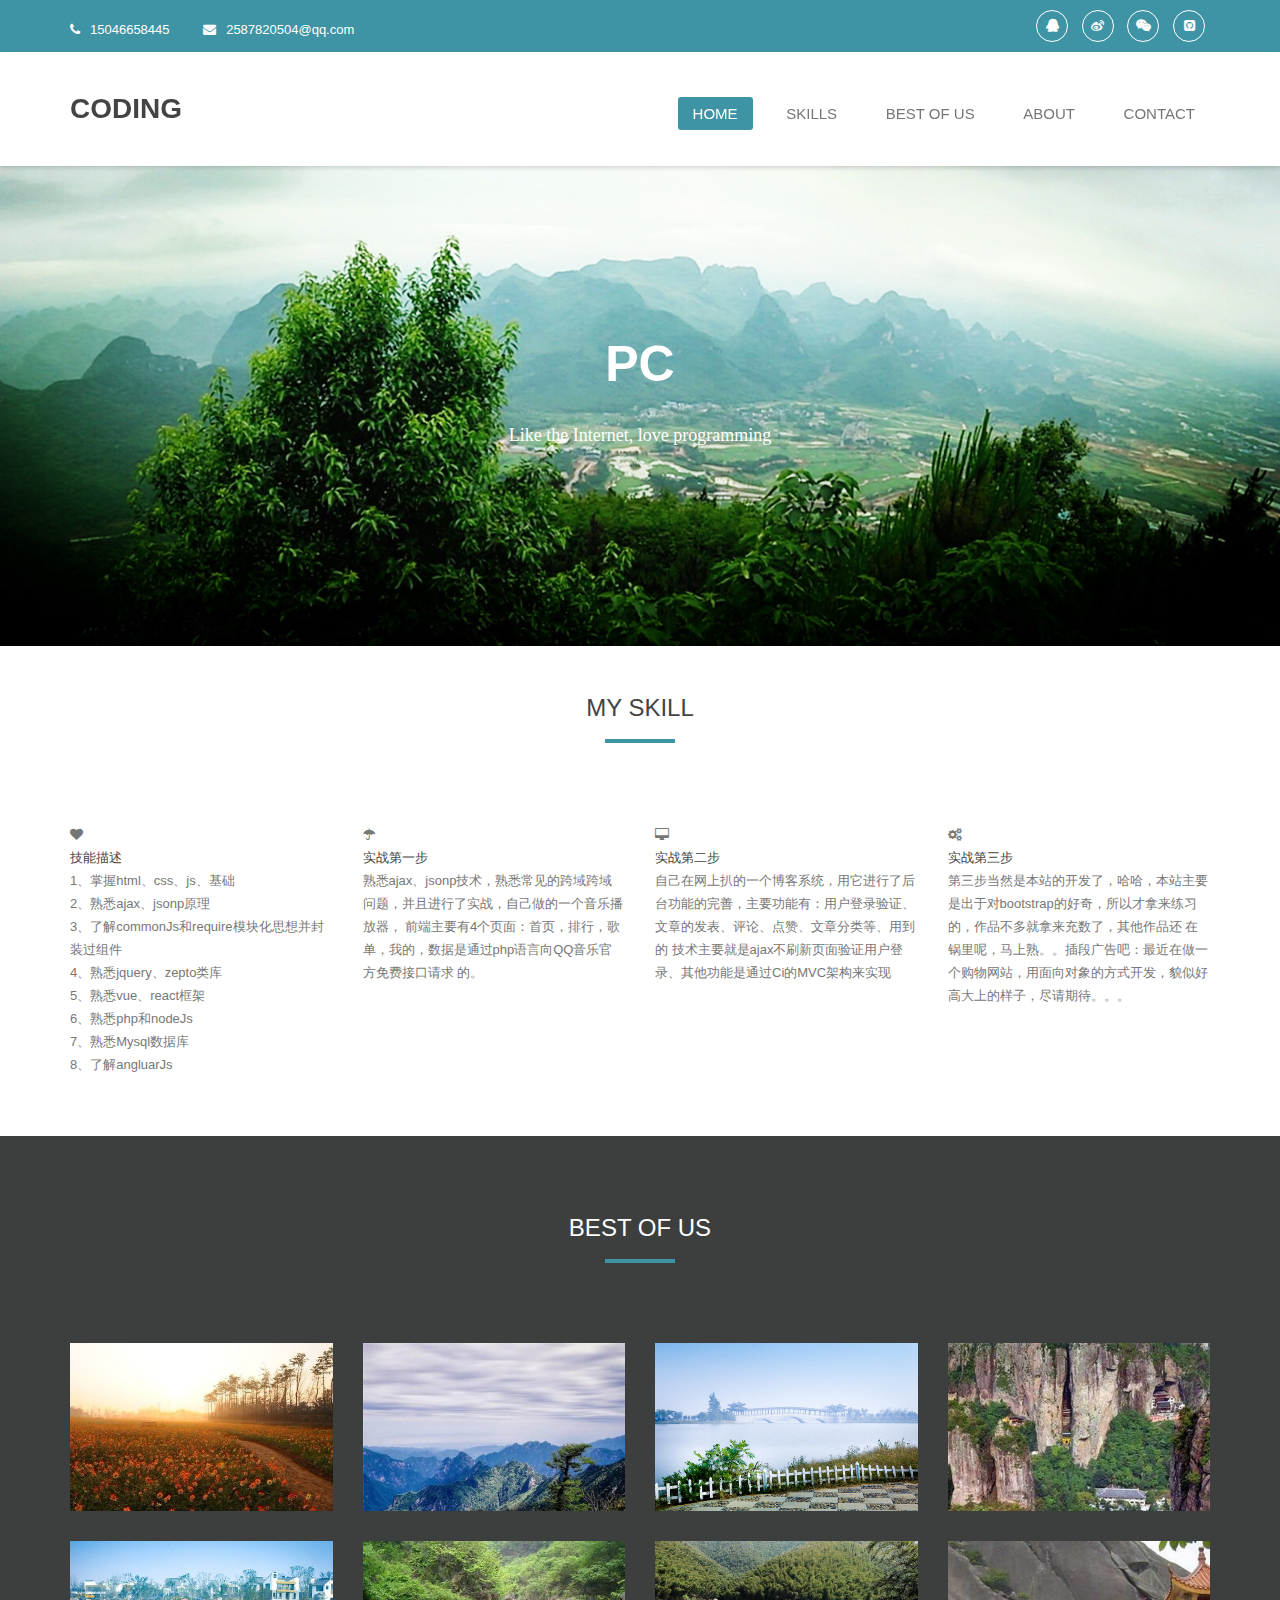
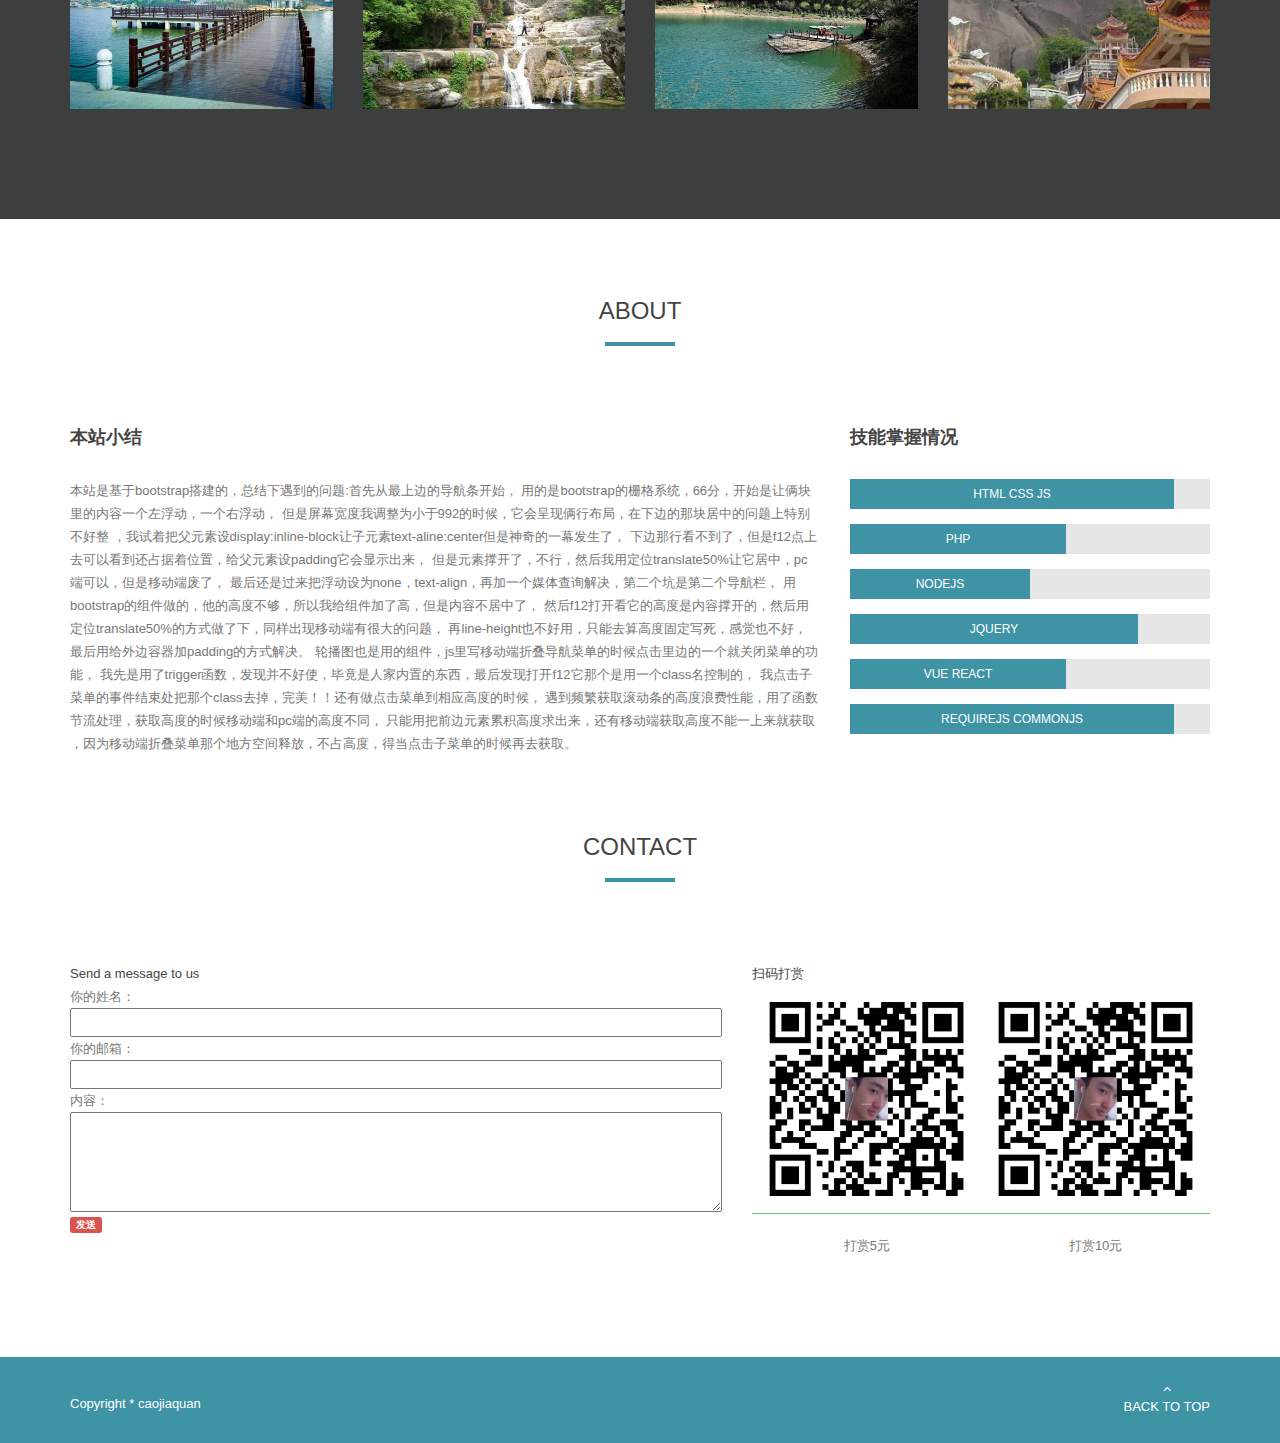
<file: index.html>
<!DOCTYPE html>
<head>
    <title>myWebsite</title>
    <meta name="viewport" content="width=device-width, initial-scale=1.0">
    <meta name="description" content="">
    <meta name="author" content="gogogo">
    <meta charset="UTF-8">
    <link href="bootstrap/css/bootstrap.css" rel="stylesheet" media="screen">
    <link rel="stylesheet" href="css/font-awesome.min.css">
    <link rel="stylesheet" href="css/index2.css">
    <link rel="stylesheet" href="css/animate.css">
    <link rel="stylesheet" href="css/index.css">
    <link href="https://maxcdn.bootstrapcdn.com/font-awesome/4.7.0/css/font-awesome.min.css" rel="stylesheet">
    <script src="js/jquery-1.10.2.min.js"></script>
    <script src="js/modernizr.js"></script>
</head>
<body>
    <!-- 头部开始-->
    <div id="home">
        <div class="site-header">
            <div class="top-header">
                <div class="container">
                    <div class="row">
                        <div class="col-md-6 col-sm-6">
                            <div class="left-header">
                                <span><i class="fa fa-phone"></i>15046658445</span>
                                <span><i class="fa fa-envelope"></i>2587820504@qq.com</span>
                            </div> <!-- /.left-header -->
                        </div> <!-- /.col-md-6 -->
                        <div class="col-md-6 col-sm-6">
                            <div class="right-header text-right">
                                <ul class="social-icons">
                                    <li><a href="#" class="fa fa-qq" ></a></li>
                                    <li><a href="#" class="fa fa-weibo"></a></li>
                                    <li><a href="#" class="fa fa-weixin"></a></li>
                                    <li><a href="#" class="fa fa-github-square"></a></li>
                                </ul>
                            </div> <!-- /.left-header -->
                        </div> <!-- /.col-md-6 -->
                    </div> <!-- /.row -->
                </div> <!-- /.container -->
            </div> <!-- /.top-header -->
            <div class="main-header">
                <div class="container">
                    <div class="row">
                        <div class="col-md-4 col-sm-4 col-xs-6">
                            <div class="logo">
                                <h1><a href="#" title="Dreri">coding</a></h1>
                            </div> <!-- /.logo -->
                        </div> <!-- /.col-md-4 -->
                        <div class="col-md-8 col-sm-8 col-xs-6">
                            <div class="menu text-right hidden-sm hidden-xs">
                                <ul>
                                    <li><a href="#home">Home</a></li>
                                    <li><a href="#skill">Skills</a></li>
                                    <li><a href="#portfolio">Best of us</a></li>
                                    <li><a href="#about">About</a></li>
                                    <li><a href="#contact">Contact</a></li>
                                </ul>
                            </div> <!-- /.menu -->
                        </div> <!-- /.col-md-8 -->
                    </div> <!-- /.row -->
                    <div class="responsive-menu text-right visible-xs visible-sm">
                        <a href="#" class="toggle-menu fa fa-bars"></a>
                        <div class="menu">
                            <ul>
                                <li><a href="#home">Home</a></li>
                                <li><a href="#skill">Skills</a></li>
                                <li><a href="#portfolio">photo</a></li>
                                <li><a href="#about">About</a></li>
                                <li><a href="#contact">Contact</a></li>
                            </ul>
                        </div>
                    </div>
                </div>
            </div>
        </div>
    </div>
    <!-- 轮播图-->
    <div class="flexslider">
        <ul class="slides">
            <li>
                <img src="images/banner01.jpeg" alt="">
                <div class="flex-caption">
                    <h2>pc</h2>
                    <p> Like the Internet, love programming<br></p>
                </div>
            </li>
            <li>
                <img src="images/banner02.jpg" alt="">
                <div class="flex-caption">
                    <h2>Responsive Mobile</h2>
                    <p>Love the sun , love life</p>
                </div>
            </li>
        </ul>
    </div>
    <!--技能板块-->
    <div id="skill" class="section-cotent">
        <div class="container">
            <div class="title-section text-center">
                <h2>My Skill</h2>
                <span></span>
            </div>
            <div class="row">
                <div class="col-md-3 col-sm-6">
                    <div class="service-item">
                        <div class="service-header">
                            <i class="fa fa-heart"></i>
                            <h3>技能描述</h3>
                        </div>
                        <div class="service-description">
                            1、掌握html、css、js、基础<br />
                            2、熟悉ajax、jsonp原理<br />
                            3、了解commonJs和require模块化思想并封装过组件<br />
                            4、熟悉jquery、zepto类库<br />
                            5、熟悉vue、react框架<br />
                            6、熟悉php和nodeJs<br />
                            7、熟悉Mysql数据库<br />
                            8、了解angluarJs<br />
                        </div>
                    </div> <!-- /.service-item -->
                </div> <!-- /.col-md-3 -->

                <div class="col-md-3 col-sm-6">
                    <div class="service-item">
                        <div class="service-header">
                            <i class="fa fa-umbrella"></i>
                            <h1>实战第一步</h1>
                        </div>
                        <div class="service-description">
                            熟悉ajax、jsonp技术，熟悉常见的跨域跨域问题，并且进行了实战，自己做的一个音乐播放器，
                            前端主要有4个页面：首页，排行，歌单，我的，数据是通过php语言向QQ音乐官方免费接口请求
                            的。
                        </div>
                    </div> <!-- /.service-item -->
                </div> <!-- /.col-md-3 -->
                <div class="col-md-3 col-sm-6">
                    <div class="service-item">
                        <div class="service-header">
                            <i class="fa fa-desktop"></i>
                            <h3>实战第二步</h3>
                        </div>
                        <div class="service-description">

                            自己在网上扒的一个博客系统，用它进行了后台功能的完善，主要功能有：用户登录验证、文章的发表、评论、点赞、文章分类等、用到的
                            技术主要就是ajax不刷新页面验证用户登录、其他功能是通过Ci的MVC架构来实现

                        </div>
                    </div>

            </div>
                <div class="col-md-3 col-sm-6">
                    <div class="service-item">
                        <div class="service-header">
                            <i class="fa fa-cogs"></i>
                            <h3>实战第三步</h3>
                        </div>
                        <div class="service-description">
                            第三步当然是本站的开发了，哈哈，本站主要是出于对bootstrap的好奇，所以才拿来练习的，作品不多就拿来充数了，其他作品还
                            在锅里呢，马上熟。。插段广告吧：最近在做一个购物网站，用面向对象的方式开发，貌似好高大上的样子，尽请期待。。。
                        </div>
                    </div> <!-- /.service-item -->
                </div> <!-- /.col-md-3 --><!-- /.row -->
        </div> <!-- /.container -->
    </div>
</div>
    <div id="portfolio" class="section-content">
        <div class="container">
            <div class="title-section text-center">
                <h2>BEST OF US</h2>
                <span></span>
            </div>
            <div class="row">
                <div class="col-md-3 col-sm-6">
                    <div class="portfolio-thumb">
                        <img src="images/portfolio/1.jpg" alt="">
                        <div class="overlay">
                            <div class="inner">
                                <h4><a data-rel="lightbox" href="images/portfolio/1.jpg">花海</a></h4>
                                <span>2015</span>
                            </div>
                        </div>
                    </div>
                </div> <!-- /.col-md-3 -->
                <div class="col-md-3 col-sm-6">
                    <div class="portfolio-thumb">
                        <img src="images/portfolio/2.jpg" alt="">
                        <div class="overlay">
                            <div class="inner">
                                <h4><a data-rel="lightbox" href="images/portfolio/2.jpg">太白山</a></h4>
                                <span>2015</span>
                            </div>
                        </div> <!-- /.overlay -->
                    </div> <!-- /.portfolio-thumb -->
                </div> <!-- /.col-md-3 -->
                <div class="col-md-3 col-sm-6">
                    <div class="portfolio-thumb">
                        <img src="images/portfolio/3.jpg" alt="Portfolio Item 3">
                        <div class="overlay">
                            <div class="inner">
                                <h4><a data-rel="lightbox" href="images/portfolio/3.jpg">云龙湖</a></h4>
                                <span>2015</span>
                            </div>
                        </div> <!-- /.overlay -->
                    </div> <!-- /.portfolio-thumb -->
                </div> <!-- /.col-md-3 -->
                <div class="col-md-3 col-sm-6">
                    <div class="portfolio-thumb">
                        <img src="images/portfolio/4.jpg" alt="">
                        <div class="overlay">
                            <div class="inner">
                                <h4><a data-rel="lightbox" href="images/portfolio/4.jpg">雁荡山</a></h4>
                                <span>2016</span>
                            </div>
                        </div> <!-- /.overlay -->
                    </div> <!-- /.portfolio-thumb -->
                </div> <!-- /.col-md-3 -->
            </div> <!-- /.row -->
            <div class="row">
                <div class="col-md-3 col-sm-6">
                    <div class="portfolio-thumb">
                        <img src="images/portfolio/5.jpg" alt="">
                        <div class="overlay">
                            <div class="inner">
                                <h4><a data-rel="lightbox" href="images/portfolio/5.jpg">云龙湖</a></h4>
                                <span>2014</span>
                            </div>
                        </div> <!-- /.overlay -->
                    </div> <!-- /.portfolio-thumb -->
                </div> <!-- /.col-md-3 -->
                <div class="col-md-3 col-sm-6">
                    <div class="portfolio-thumb">
                        <img src="images/portfolio/6.jpg" alt="">
                        <div class="overlay">
                            <div class="inner">
                                <h4><a data-rel="lightbox" href="images/portfolio/6.jpg">连云港</a></h4>
                                <span>2015</span>
                            </div>
                        </div> <!-- /.overlay -->
                    </div> <!-- /.portfolio-thumb -->
                </div> <!-- /.col-md-3 -->
                <div class="col-md-3 col-sm-6">
                    <div class="portfolio-thumb">
                        <img src="images/portfolio/7.jpg" alt="">
                        <div class="overlay">
                            <div class="inner">
                                <h4><a data-rel="lightbox" href="images/portfolio/7.jpg">宜兴</a></h4>
                                <span>2016</span>
                            </div>
                        </div> <!-- /.overlay -->
                    </div> <!-- /.portfolio-thumb -->
                </div> <!-- /.col-md-3 -->
                <div class="col-md-3 col-sm-6">
                    <div class="portfolio-thumb">
                        <img src="images/portfolio/8.jpg" alt="">
                        <div class="overlay">
                            <div class="inner">
                                <h4><a data-rel="lightbox" href="images/portfolio/8.jpg">汕头</a></h4>
                                <span>2016</span>
                            </div>
                        </div>
                    </div>
                </div>
            </div>
        </div>
    </div>
    <div id="about" class="section-cotent">
        <div class="container">
            <div class="title-section text-center">
                <h2>about</h2>
                <span></span>
            </div> <!-- /.title-section -->
            <div class="row">
                <div class="col-md-8">
                    <h4 class="widget-title">本站小结</h4>
                    <p>本站是基于bootstrap搭建的，总结下遇到的问题:首先从最上边的导航条开始， 用的是bootstrap的栅格系统，66分，开始是让俩块里的内容一个左浮动，一个右浮动， 但是屏幕宽度我调整为小于992的时候，它会呈现俩行布局，在下边的那块居中的问题上特别不好整 ，我试着把父元素设display:inline-block让子元素text-aline:center但是神奇的一幕发生了， 下边那行看不到了，但是f12点上去可以看到还占据着位置，给父元素设padding它会显示出来， 但是元素撑开了，不行，然后我用定位translate50%让它居中，pc端可以，但是移动端废了， 最后还是过来把浮动设为none，text-align，再加一个媒体查询解决，第二个坑是第二个导航栏， 用bootstrap的组件做的，他的高度不够，所以我给组件加了高，但是内容不居中了， 然后f12打开看它的高度是内容撑开的，然后用定位translate50%的方式做了下，同样出现移动端有很大的问题， 再line-height也不好用，只能去算高度固定写死，感觉也不好，最后用给外边容器加padding的方式解决。 轮播图也是用的组件，js里写移动端折叠导航菜单的时候点击里边的一个就关闭菜单的功能， 我先是用了trigger函数，发现并不好使，毕竟是人家内置的东西，最后发现打开f12它那个是用一个class名控制的， 我点击子菜单的事件结束处把那个class去掉，完美！！还有做点击菜单到相应高度的时候， 遇到频繁获取滚动条的高度浪费性能，用了函数节流处理，获取高度的时候移动端和pc端的高度不同， 只能用把前边元素累积高度求出来，还有移动端获取高度不能一上来就获取 ，因为移动端折叠菜单那个地方空间释放，不占高度，得当点击子菜单的时候再去获取。</p>
                </div> <!-- /.col-md-3 -->
                <div class="col-md-4 our-skills">
                    <h4 class="widget-title">技能掌握情况</h4>
                    <ul class="progess-bars">
                        <li>
                            <div class="progress">
                                <div class="progress-bar" role="progressbar" aria-valuenow="80" aria-valuemin="0" aria-valuemax="100" style="width: 90%;">HTML CSS JS </div>
                            </div>
                        </li>
                        <li>
                            <div class="progress">
                                <div class="progress-bar" role="progressbar" aria-valuenow="60" aria-valuemin="0" aria-valuemax="100" style="width: 60%;">php </div>
                            </div>
                        </li>
                        <li>
                            <div class="progress">
                                <div class="progress-bar" role="progressbar" aria-valuenow="50" aria-valuemin="0" aria-valuemax="100" style="width: 50%;">nodeJs </div>
                            </div>
                        </li>
                        <li>
                        <div class="progress">
                            <div class="progress-bar" role="progressbar" aria-valuenow="80" aria-valuemin="0" aria-valuemax="100" style="width: 80%;">jquery </div>
                        </div>
                    </li>
                        <li>
                            <div class="progress">
                                <div class="progress-bar" role="progressbar" aria-valuenow="60" aria-valuemin="0" aria-valuemax="100" style="width: 60%;">vue react</div>
                            </div>
                        </li>
                        <li>
                            <div class="progress">
                                <div class="progress-bar" role="progressbar" aria-valuenow="90" aria-valuemin="0" aria-valuemax="100" style="width: 90%;">requireJs commonJs</div>
                            </div>
                        </li>
                    </ul>
                </div> <!-- /.col-md-3 -->
            </div> <!-- /.row -->
        </div> <!-- /.container -->
    </div>
    <div id="contact">

            <div class="container">
                <div class="title-section text-center">
                    <h2>CONTACT</h2>
                    <span></span>
                </div>
                <div class="row">
                    <div class="col-md-7">
                        <h4>Send a message to us</h4>
                        <p>
                            <label for="name">你的姓名：</label><br/>
                            <input type="text" id="name"/>
                        </p>
                        <p>
                            <label for="email">你的邮箱：</label><br/>
                            <input type="text" id="email"/>
                        </p>
                        <p>
                            <label for="message">内容：</label><br/>
                            <textarea name="" id="message" cols="20" rows="10" style="height: 100px;"></textarea><br/>
                            <span class="label label-danger">发送</span>
                        </p>
                    </div>
                    <div class="col-md-5 pay-box">
                        <h4>扫码打赏</h4>
                        <div class="pay-money">
                            <img src="images/weixin2.jpg" alt=""/>
                            <span>打赏5元</span>
                        </div>
                        <div class="pay-money">
                            <img src="images/weixin2.jpg" alt=""/>
                            <span>打赏10元</span>
                        </div>
                    </div>
                </div>
            </div>
        </div>
    <div class="site-footer">
        <div class="container">
            <div class="row">
                <div class="col-md-8 col-sm-8 col-xs-12">
                    <p>Copyright *  caojiaquan</p>
                </div> <!-- /.col-md-6 -->
                <div class="col-md-4 col-sm-4 col-xs-12">
                    <div class="go-top">
                        <a href="#" id="go-top">
                            <i class="fa fa-angle-up"></i>
                            Back to Top
                        </a>
                    </div>
                </div> <!-- /.col-md-6 -->
            </div> <!-- /.row -->
        </div> <!-- /.container -->
    </div>
    <script src="bootstrap/js/bootstrap.min.js"></script>
    <script src="js/plugins.js"></script>
    <script src="js/jquery.lightbox.js"></script>
    <script src="js/custom.js"></script>


</body>
</html>
</file>
<file: css/index2.css>
/*
 * jQuery FlexSlider v2.2.0
 * http://www.woothemes.com/flexslider/
 *
 * Copyright 2012 WooThemes
 * Free to use under the GPLv2 license.
 * http://www.gnu.org/licenses/gpl-2.0.html
 *
 * Contributing author: Tyler Smith (@mbmufffin)
 */
/* Browser Resets
*********************************/
.flex-container a:active,
.flexslider a:active,
.flex-container a:focus,
.flexslider a:focus {
  outline: none;
}

.slides,
.flex-control-nav,
.flex-direction-nav {
  margin: 0;
  padding: 0;
  list-style: none;
}

/* Icon Fonts
*********************************/
/* Font-face Icons */
@font-face {
  font-family: 'FontAwesome';
  src: url("../fonts/fontawesome-webfont.eot?v=4.0.3");
  src: url("../fonts/fontawesome-webfont.eot?#iefix&v=4.0.3") format("embedded-opentype"), url("../fonts/fontawesome-webfont.woff?v=4.0.3") format("woff"), url("../fonts/fontawesome-webfont.ttf?v=4.0.3") format("truetype"), url("../fonts/fontawesome-webfont.svg?v=4.0.3#fontawesomeregular") format("svg");
  font-weight: normal;
  font-style: normal;
}
/* FlexSlider Necessary Styles
*********************************/
.flexslider {
  margin: 0;
  padding: 0;
}

.flexslider .slides > li {
  display: none;
  -webkit-backface-visibility: hidden;
}

/* Hide the slides before the JS is loaded. Avoids image jumping */
.flexslider .slides img {
  width: 100%;
  display: block;
}

.flex-pauseplay span {
  text-transform: capitalize;
}

/* Clearfix for the .slides element */
.slides:after {
  content: "\0020";
  display: block;
  clear: both;
  visibility: hidden;
  line-height: 0;
  height: 0;
}

html[xmlns] .slides {
  display: block;
}

* html .slides {
  height: 1%;
}

/* No JavaScript Fallback */
/* If you are not using another script, such as Modernizr, make sure you
 * include js that eliminates this class on page load */
.no-js .slides > li:first-child {
  display: block;
}

/* FlexSlider Default Theme
*********************************/
.flexslider {
  margin: 0;
  position: relative;
  zoom: 1;
}

.flex-viewport {
  max-height: 2000px;
  -webkit-transition: all 1s ease;
  -moz-transition: all 1s ease;
  -o-transition: all 1s ease;
  transition: all 1s ease;
}

.loading .flex-viewport {
  max-height: 300px;
}

.flexslider .slides {
  zoom: 1;
}

.carousel li {
  margin-right: 5px;
}

/* Direction Nav */
.flex-direction-nav {
  *height: 0;
}

.flex-direction-nav a {
  text-decoration: none;
  display: block;
  position: absolute;
  top: 50%;
  z-index: 10;
  overflow: hidden;
  opacity: 0;
  cursor: pointer;
  -webkit-transition: all .3s ease;
  -moz-transition: all .3s ease;
  transition: all .3s ease;
}

.flex-direction-nav .flex-prev {
  left: -50px;
}

.flex-direction-nav .flex-next {
  right: -50px;
}

.flexslider:hover .flex-prev {
  opacity: 1;
  left: 30px;
}

.flexslider:hover .flex-next {
  opacity: 1;
  right: 30px;
}

.flexslider:hover .flex-next:hover, .flexslider:hover .flex-prev:hover {
  opacity: 1;
}

.flex-direction-nav .flex-disabled {
  opacity: 0 !important;
  filter: alpha(opacity=0);
  cursor: default;
}

.flex-direction-nav a:before {
  font-family: "FontAwesome";
  font-size: 24px;
  display: inline-block;
  content: '\f104';
}

.flex-direction-nav a.flex-next:before {
  content: '\f105';
}

/* Pause/Play */
.flex-pauseplay a {
  display: block;
  width: 20px;
  height: 20px;
  position: absolute;
  bottom: 5px;
  left: 10px;
  opacity: 0.8;
  z-index: 10;
  overflow: hidden;
  cursor: pointer;
  color: #000;
}

.flex-pauseplay a:before {
  font-family: "flexslider-icon";
  font-size: 20px;
  display: inline-block;
  content: '\f004';
}

.flex-pauseplay a:hover {
  opacity: 1;
}

.flex-pauseplay a.flex-play:before {
  content: '\f003';
}

/* Control Nav */
.flex-control-nav {
  width: 100%;
  position: absolute;
  bottom: -40px;
  text-align: center;
}

.flex-control-nav li {
  margin: 0 6px;
  display: inline-block;
  zoom: 1;
  *display: inline;
}

.flex-control-paging li a {
  width: 11px;
  height: 11px;
  display: block;
  background: #666;
  background: rgba(0, 0, 0, 0.5);
  cursor: pointer;
  text-indent: -9999px;
  -webkit-border-radius: 20px;
  -moz-border-radius: 20px;
  -o-border-radius: 20px;
  border-radius: 20px;
  -webkit-box-shadow: inset 0 0 3px rgba(0, 0, 0, 0.3);
  -moz-box-shadow: inset 0 0 3px rgba(0, 0, 0, 0.3);
  -o-box-shadow: inset 0 0 3px rgba(0, 0, 0, 0.3);
  box-shadow: inset 0 0 3px rgba(0, 0, 0, 0.3);
}

.flex-control-paging li a:hover {
  background: #333;
  background: rgba(0, 0, 0, 0.7);
}

.flex-control-paging li a.flex-active {
  background: #000;
  background: rgba(0, 0, 0, 0.9);
  cursor: default;
}

.flex-control-thumbs {
  margin: 5px 0 0;
  position: static;
  overflow: hidden;
}

.flex-control-thumbs li {
  width: 25%;
  float: left;
  margin: 0;
}

.flex-control-thumbs img {
  width: 100%;
  display: block;
  opacity: .7;
  cursor: pointer;
}

.flex-control-thumbs img:hover {
  opacity: 1;
}

.flex-control-thumbs .flex-active {
  opacity: 1;
  cursor: default;
}

@media screen and (max-width: 860px) {
  .flex-direction-nav .flex-prev {
    opacity: 1;
    left: 10px;
  }

  .flex-direction-nav .flex-next {
    opacity: 1;
    right: 10px;
  }
}
/*! fancyBox v2.1.5 fancyapps.com | fancyapps.com/fancybox/#license */
.fancybox-wrap,
.fancybox-skin,
.fancybox-outer,
.fancybox-inner,
.fancybox-image,
.fancybox-wrap iframe,
.fancybox-wrap object,
.fancybox-nav,
.fancybox-nav span,
.fancybox-tmp {
  padding: 0;
  margin: 0;
  border: 0;
  outline: none;
  vertical-align: top;
}

.fancybox-wrap {
  position: absolute;
  top: 0;
  left: 0;
  z-index: 228020;
}

.fancybox-skin {
  position: relative;
  background: #f9f9f9;
  color: #444;
  text-shadow: none;
  -webkit-border-radius: 4px;
  -moz-border-radius: 4px;
  border-radius: 4px;
}

.fancybox-opened {
  z-index: 23030;
}

.fancybox-opened .fancybox-skin {
  -webkit-box-shadow: 0 10px 25px rgba(0, 0, 0, 0.5);
  -moz-box-shadow: 0 10px 25px rgba(0, 0, 0, 0.5);
  box-shadow: 0 10px 25px rgba(0, 0, 0, 0.5);
}

.fancybox-outer, .fancybox-inner {
  position: relative;
}

.fancybox-inner {
  overflow: hidden;
}

.fancybox-type-iframe .fancybox-inner {
  -webkit-overflow-scrolling: touch;
}

.fancybox-error {
  color: #444;
  font: 14px/20px "Helvetica Neue",Helvetica,Arial,sans-serif;
  margin: 0;
  padding: 15px;
  white-space: nowrap;
}

.fancybox-image, .fancybox-iframe {
  display: block;
  width: 100%;
  height: 100%;
}

.fancybox-image {
  max-width: 100%;
  max-height: 100%;
}

#fancybox-loading, .fancybox-close, .fancybox-prev span, .fancybox-next span {
  background-image: url("../images/fancybox_sprite.png");
}

#fancybox-loading {
  position: fixed;
  top: 50%;
  left: 50%;
  margin-top: -22px;
  margin-left: -22px;
  background-position: 0 -108px;
  opacity: 0.8;
  cursor: pointer;
  z-index: 8060;
}

#fancybox-loading div {
  width: 44px;
  height: 44px;
  background: url("../images/fancybox_loading.gif") center center no-repeat;
}

.fancybox-close {
  position: absolute;
  top: -18px;
  right: -18px;
  width: 36px;
  height: 36px;
  cursor: pointer;
  z-index: 8040;
}

.fancybox-nav {
  position: absolute;
  top: 0;
  width: 40%;
  height: 100%;
  cursor: pointer;
  text-decoration: none;
  background: transparent url("../images/blank.gif");
  /* helps IE */
  -webkit-tap-highlight-color: transparent;
  z-index: 8040;
}

.fancybox-prev {
  left: 0;
}

.fancybox-next {
  right: 0;
}

.fancybox-nav span {
  position: absolute;
  top: 50%;
  width: 36px;
  height: 34px;
  margin-top: -18px;
  cursor: pointer;
  z-index: 8040;
  visibility: hidden;
}

.fancybox-prev span {
  left: 10px;
  background-position: 0 -36px;
}

.fancybox-next span {
  right: 10px;
  background-position: 0 -72px;
}

.fancybox-nav:hover span {
  visibility: visible;
}

.fancybox-tmp {
  position: absolute;
  top: -99999px;
  left: -99999px;
  visibility: hidden;
  max-width: 99999px;
  max-height: 99999px;
  overflow: visible !important;
}

/* Overlay helper */
.fancybox-lock {
  overflow: hidden !important;
  width: auto;
}

.fancybox-lock body {
  overflow: hidden !important;
}

.fancybox-lock-test {
  overflow-y: hidden !important;
}

.fancybox-overlay {
  position: absolute;
  top: 0;
  left: 0;
  overflow: hidden;
  display: none;
  z-index: 998010;
  background: url("../images/fancybox_overlay.png");
}

.fancybox-overlay-fixed {
  position: fixed;
  bottom: 0;
  right: 0;
}

.fancybox-lock .fancybox-overlay {
  overflow: auto;
  overflow-y: scroll;
}

/* Title helper */
.fancybox-title {
  visibility: hidden;
  font: normal 13px/20px "Helvetica Neue",Helvetica,Arial,sans-serif;
  position: relative;
  text-shadow: none;
  z-index: 8050;
}

.fancybox-opened .fancybox-title {
  visibility: visible;
}

.fancybox-title-float-wrap {
  position: absolute;
  bottom: 0;
  right: 50%;
  margin-bottom: -35px;
  z-index: 8050;
  text-align: center;
}

.fancybox-title-float-wrap .child {
  display: inline-block;
  margin-right: -100%;
  padding: 2px 20px;
  background: transparent;
  /* Fallback for web browsers that doesn't support RGBa */
  background: rgba(0, 0, 0, 0.8);
  -webkit-border-radius: 15px;
  -moz-border-radius: 15px;
  border-radius: 15px;
  text-shadow: 0 1px 2px #222;
  color: #FFF;
  font-weight: bold;
  line-height: 24px;
  white-space: nowrap;
}

.fancybox-title-outside-wrap {
  position: relative;
  margin-top: 10px;
  color: #fff;
}

.fancybox-title-inside-wrap {
  padding-top: 10px;
}

.fancybox-title-over-wrap {
  position: absolute;
  bottom: 0;
  left: 0;
  color: #fff;
  padding: 10px;
  background: #000;
  background: rgba(0, 0, 0, 0.8);
}

/*Retina graphics!*/
@media only screen and (-webkit-min-device-pixel-ratio: 1.5), only screen and (min--moz-device-pixel-ratio: 1.5), only screen and (min-device-pixel-ratio: 1.5) {
  #fancybox-loading, .fancybox-close, .fancybox-prev span, .fancybox-next span {
    background-image: url("../images/fancybox_sprite@2x.png");
    background-size: 44px 152px;
    /*The size of the normal image, half the size of the hi-res image*/
  }

  #fancybox-loading div {
    background-image: url("../images/fancybox_loading@2x.gif");
    background-size: 24px 24px;
    /*The size of the normal image, half the size of the hi-res image*/
  }
}




#lightbox {
  cursor: pointer;
  position: fixed;
  width: 100%;
  height: 100%;
  top: 0;
  left: 0;
  background: rgb(0, 0, 0); /* IE Fallback (Solid Colour) */
  background: url([data-uri]);
  background: rgba(0, 0, 0, 0.7);
  -webkit-filter: none !important;
}
#lightbox img {
  display: block;
  position: absolute;
  border: 5px solid #fff;
  box-shadow: 0 0 20px #000;
  border-radius: 1px;
}
body.blurred > * {
  -webkit-filter: blur(2px);
  -webkit-transform: translate3d(0, 0, 0);
}
.lightbox-loading {
  background: url(../images/loading.gif) center center no-repeat;
  width: 31px;
  height: 31px;
  margin: -16px 0 0 -16px;
  position: absolute;
  top: 48%;
  left: 50%;
}
.lightbox-caption {
  display: none;
  position: absolute;
  left: 0;
  bottom: 0;
  width: 100%;
  text-align: center;
  z-index: 1000;
  background: #000;
  background: rgba(0,0,0,0.7);
}

.lightbox-caption p {
  margin: 0 auto;
  max-width: 70%;
  display: inline-block;
  *display: inline;
  *zoom: 1;
  padding: 10px;
  color: #fff;
  font-size: 12px;
  line-height: 18px;
}

.lightbox-button {
  position: absolute;
  z-index: 9999;
  background: no-repeat center center;
  width: 32px;
  height: 32px;
  opacity:0.4;
  -webkit-transition: all 0.3s;
  -moz-transition:    all 0.3s;
  -ms-transition:     all 0.3s;
  transition:     all 0.3s;
}

.lightbox-button:hover,
.lightbox-button:focus {
  opacity: 1;
  -webkit-transform: scale(1.4);
  -moz-transform: scale(1.4);
  -ms-transform: scale(1.4);
  transform: scale(1.4);
}

.lightbox-close {
  right: 10px;
  top: 10px;
  background-image: url('../images/close.png');
}
.lightbox-next {
  right: 10px;
  top: 48%;
  background-image: url('../images/next.png');
}
.lightbox-previous {
  left: 10px;
  top: 48%;
  background-image: url('../images/previous.png');
}
#footer{
  padding:10px 0;
  background:#00caca;
  color:#fff;
  text-align: center;
}
#name,#email,#message{
  display:inline-block;
  width:100%;
}
.pay-money{
  width: 50%;
  float: left;
  text-align: center;

}
.pay-money img{
  width: 100%;
}
.pay-money span{
  display: inline-block;
  width: 50%;
  margin-top:20px;
}
</file>
<file: css/index.css>
/*

Compass Template
    
http://www.templatemo.com/tm-454-compass


http://meyerweb.com/eric/tools/css/reset/ 
v2.0 | 20110126
License: none (public domain)

*/

html, body, div, span, applet, object, iframe,
h1, h2, h3, h4, h5, h6, p, blockquote, pre,
a, abbr, acronym, address, big, cite, code,
del, dfn, em, ins, kbd, q, s, samp,
small, strike, strong, sub, sup, tt, var,
b, u, i, center,
dl, dt, dd, ol, ul, li,
fieldset, form, label, legend,
table, caption, tbody, tfoot, thead, tr, th, td,
article, aside, canvas, details, embed,
figure, figcaption, footer, header, hgroup,
menu, nav, output, ruby, section, summary,
time, mark, audio, video {
  margin: 0;
  padding: 0;
  border: 0;
  font-size: 100%;
  font: inherit;
  vertical-align: baseline;
}

/* HTML5 display-role reset for older browsers */
article, aside, details, figcaption, figure,
footer, header, hgroup, menu, nav, section {
  display: block;
}

body {
  line-height: 1;
}

ol, ul {
  list-style: none;
}

blockquote, q {
  quotes: none;
}

blockquote:before, blockquote:after,
q:before, q:after {
  content: '';
  content: none;
}

table {
  border-collapse: collapse;
  border-spacing: 0;
}

/*------------------------------------------------------
	Basic Styling 
--------------------------------------------------------*/
body {
  font: 13px/23px "Open Sans", sans-serif;
  -webkit-font-smoothing: antialiased;
  word-wrap: break-word;
  color: #777777;
}

a {
  -webkit-transition: all 0.2s ease-in-out;
  -moz-transition: all 0.2s ease-in-out;
  -ms-transition: all 0.2s ease-in-out;
  -o-transition: all 0.2s ease-in-out;
  transition: all 0.2s ease-in-out;
}

input::-moz-focus-inner {
  border: 0;
}

a:hover, a:active, a:focus {
  text-decoration: none;
  outline: none;
}

h1, h2, h3, h4, h5, h6 {
  font-family: "Open Sans", sans-serif;
  color: #444444;
}

.top-header .right-header ul.social-icons, .main-header .menu ul {
  padding: 0;
  margin: 0;
  list-style: none;
}

#services, #portfolio, #about, #contact {
  padding-top: 80px;
}

/*------------------------------------------------------
	Header Styles 
--------------------------------------------------------*/
.top-header {
  background: #3e94a5;
  color: white;
  padding: 10px 0;
}
.top-header .left-header span {
  display: inline-block;
  margin: 8px 30px 0 0;
}
.top-header .left-header span i {
  margin-right: 10px;
}
.top-header .right-header ul.social-icons li {
  display: inline-block;
}
.top-header .right-header ul.social-icons li a {
  color: white;
  width: 32px;
  height: 32px;
  text-align: center;
  line-height: 30px;
  border: 1px solid white;
  -webkit-border-radius: 16px;
  border-radius: 16px;
  margin: 0 5px;
}
.top-header .right-header ul.social-icons li a:hover {
  background-color: white;
  color: #3e94a5;
}

.main-header {
  position: fixed;
  width: 100%;
  z-index: 9999;
  padding: 40px 0;
  background: white;
  -webkit-box-shadow: 0 2px 4px rgba(1, 1, 1, 0.15) ;
  -moz-box-shadow: 0 2px 4px rgba(1, 1, 1, 0.15) ;
  box-shadow: 0 2px 4px rgba(1, 1, 1, 0.15) ;
  -webkit-transition: all 0.4s ease-in-out;
  -moz-transition: all 0.4s ease-in-out;
  -ms-transition: all 0.4s ease-in-out;
  -o-transition: all 0.4s ease-in-out;
  transition: all 0.4s ease-in-out;
}
.main-header .logo {
  margin-top: 5px;
}
.main-header .logo h1 {
  font-size: 28px;
  font-weight: 700;
  text-transform: uppercase;
}
.main-header .logo h1 a {
  color: #444444;
}
.main-header .menu {
  margin-top: 10px;
}
.main-header .menu ul li {
  display: inline-block;
  margin-left: 15px;
}
.main-header .menu ul li a {
  text-transform: uppercase;
  color: #777777;
  font-size: 15px;
  padding: 8px 15px;
  -webkit-border-radius: 3px;
  border-radius: 3px;
}
.main-header .menu ul li a.current {
  background: #3e94a5;
  color: white;
}

.main-header-shrink {
  padding: 25px 0;
  top: 0;
}

.responsive-menu {
  position: relative;
  top: -20px;
}
.responsive-menu .toggle-menu {
  font-size: 24px;
  color: #3e94a5;
}
.responsive-menu .menu {
  display: none;
  position: absolute;
  top: 52px;
  width: 100%;
  background-color: #3e94a5;
}
.responsive-menu .menu ul li {
  display: block;
  text-align: left;
  border-bottom: 1px solid white;
  margin: 0;
}
.responsive-menu .menu ul li:last-child {
  border-bottom: 0;
}
.responsive-menu .menu ul li a {
  color: white;
  padding: 15px 20px;
  display: block;
  -webkit-border-radius: 0;
  border-radius: 0;
}
.responsive-menu .menu ul li a.current {
  background-color: #444444;
}

/*------------------------------------------------------
	Basic Layout Styles 
--------------------------------------------------------*/
.title-section {
  margin-bottom: 80px;
}
.title-section h2 {
  font-size: 24px;
  font-weight: normal;
  text-transform: uppercase;
  display: block;
  margin-bottom: 20px;
}
.title-section span {
  display: block;
  width: 70px;
  height: 4px;
  background: #3e94a5;
  margin: 0 auto;
}

.widget-title {
  font-size: 18px;
  font-weight: 600;
  margin-bottom: 30px;
}

.mainBtn {
  background-color: #3e94a5;
  color: white;
  display: inline-block;
  text-transform: uppercase;
  padding: 10px 15px;
  font-weight: 600;
  font-size: 14px;
  -webkit-transition: all 0.2s ease-in-out;
  -moz-transition: all 0.2s ease-in-out;
  -ms-transition: all 0.2s ease-in-out;
  -o-transition: all 0.2s ease-in-out;
  transition: all 0.2s ease-in-out;
}
.mainBtn:hover {
  background-color: #444444;
}

/*------------------------------------------------------
	Services Styles 
--------------------------------------------------------*/
#services .service-item .service-header {
  padding-bottom: 20px;
  clear: both;
}
#services .service-item .service-header i {
  color: #3e94a5;
  font-size: 24px;
  float: left;
  margin-right: 25px;
}
#services .service-item .service-header h3 {
  font-size: 18px;
  text-transform: uppercase;
  font-weight: 600;
}

/*------------------------------------------------------
	Portfolio Styles 
--------------------------------------------------------*/
#portfolio {
  padding-bottom: 80px;
  margin-top: 60px;
  background: #3d3f3f;
}
#portfolio .title-section h2 {
  color: white;
}
#portfolio .portfolio-thumb {
  overflow: hidden;
  position: relative;
  margin-bottom: 30px;
}
#portfolio .portfolio-thumb img {
  width: 100%;
  height: auto;
}
#portfolio .portfolio-thumb .overlay {
  opacity: 0;
  visibility: visible;
  background: rgba(0,0,0,.5);
  position: absolute;
  top: 0;
  left: 0;
  width: 100%;
  height: 100%;
  -webkit-transition: all 0.2s ease-in-out;
  -moz-transition: all 0.2s ease-in-out;
  -ms-transition: all 0.2s ease-in-out;
  -o-transition: all 0.2s ease-in-out;
  transition: all 0.2s ease-in-out;
}
#portfolio .portfolio-thumb .overlay .inner {
  position: absolute;
  padding: 20px;
  width: 100%;
  bottom: 0;
  left: 0;
  text-align: center;
}
#portfolio .portfolio-thumb .overlay .inner h4 {
  font-size: 18px;
  margin-bottom: 10px;
}
#portfolio .portfolio-thumb .overlay .inner h4 a {
  color: white;
}
#portfolio .portfolio-thumb .overlay .inner span {
  font-weight: 300;
  color: white;
}
#portfolio .portfolio-thumb:hover .overlay {
  opacity: 1;
  visibility: visible;
}

/*------------------------------------------------------
	About Styles 
--------------------------------------------------------*/
#about .progess-bars li .progress {
  -webkit-box-shadow: none;
  -moz-box-shadow: none;
  box-shadow: none;
  -webkit-border-radius: 0;
  border-radius: 0;
  background: #e6e6e6;
  height: 30px;
  margin-bottom: 15px;
}
#about .progess-bars li .progress-bar {
  -webkit-box-shadow: none;
  -moz-box-shadow: none;
  box-shadow: none;
  line-height: 30px;
  background: #3e94a5;
  text-transform: uppercase;
}
#about .our-team {
  margin-top: 80px;
}
#about .our-team .team-member {
  overflow: hidden;
}
#about .our-team .team-member .member-img {
  width: 100%;
  position: relative;
}
#about .our-team .team-member .member-img img {
  width: 100%;
  height: auto;
}
#about .our-team .team-member .member-img .overlay {
  top: 0;
  left: 0;
  position: absolute;
  width: 100%;
  height: 100%;
  background: rgba(0, 0, 0, 0.6);
  opacity: 0;
  visibility: hidden;
  -webkit-transition: all 0.2s ease-in-out;
  -moz-transition: all 0.2s ease-in-out;
  -ms-transition: all 0.2s ease-in-out;
  -o-transition: all 0.2s ease-in-out;
  transition: all 0.2s ease-in-out;
}
#about .our-team .team-member .member-img .overlay .social {
  position: absolute;
  top: 0;
  left: 0;
}
#about .our-team .team-member .member-img .overlay .social li {
  display: inline-block;
  float: left;
  margin-right: 1px;
}
#about .our-team .team-member .member-img .overlay .social li a {
  display: block;
  color: white;
  background-color: rgba(255, 255, 255, 0.2);
  width: 40px;
  height: 40px;
  text-align: center;
  line-height: 40px;
}
#about .our-team .team-member .member-img .overlay .social li a:hover {
  background-color: rgba(255, 255, 255, 0.4);
}
#about .our-team .team-member .member-img:hover .overlay {
  opacity: 1;
  visibility: visible;
}
#about .our-team .team-member .inner-content {
  background: whitesmoke;
  border: 1px solid #d6d6d6;
  border-top: 0;
  padding: 20px;
}
#about .our-team .team-member .inner-content h5 {
  font-size: 18px;
  font-weight: 600;
  color: #3e94a5;
  margin-bottom: 10px;
}
#about .our-team .team-member .inner-content span {
  color: #9d9d9d;
  margin-bottom: 15px;
  display: block;
}

/*------------------------------------------------------
	Contact Styles 
--------------------------------------------------------*/
#contact .contact-form .full-row {
  width: 100%;
  margin-bottom: 20px;
}
#contact .contact-form input, #contact .contact-form textarea {
  outline: 0;
  display: block;
  border: 1px solid #cccccc;
  width: 100%;
  max-width: 100%;
  padding: 8px 10px;
  color: #777777;
}
#contact .contact-form label {
  display: block;
  margin-bottom: 5px;
}
#contact .contact-form input.mainBtn {
  display: inline-block;
  width: auto;
  border: 0;
  padding: 10px 15px;
  color: white;
}
#contact .map-holder {
  padding: 5px;
  background-color: white;
  border: 1px solid #d6d6d6;
}
#contact .contact-info {
  margin-top: 30px;
}
#contact .contact-info span {
  margin-top: 20px;
  display: block;
  font-size: 14px;
}
#contact .contact-info span i {
  color: #e3722e;
  font-size: 16px;
  margin-right: 12px;
}

.flexslider {
  margin-top: 114px;
  width: 100%;
  max-width: 100%;
  min-width: 100%;
  overflow: hidden;
}

.flex-direction-nav a {
  color: #444444;
  width: 40px;
  height: 40px;
  background-color: white;
  -webkit-border-radius: 3px;
  border-radius: 3px;
  margin: -20px 0 0 0;
  text-align: center;
  line-height: 40px;
}

.flex-caption {
  position: absolute;
  top: 39%;
  width: 100%;
  text-align: center;
  z-index: 999;
  color: white;
}
.flex-caption h2 {
  font-size: 50px;
  text-transform: uppercase;
  font-weight: 700;
  color: white;
  margin-bottom: 45px;
}
.flex-caption p {
  font-size: 18px;
  font-family: 'Droid Serif', serif;
  line-height: 28px;
}
.flex-caption span {
  background: url(../images/slider-dec.png) no-repeat;
  width: 60px;
  height: 9px;
  display: block;
  margin: 30px auto;
}

/*------------------------------------------------------
	Footer Styles 
--------------------------------------------------------*/
.site-footer {
  margin-top: 100px;
  background-color: #3e94a5;
  color: white;
  padding: 25px 0;
}
.site-footer p {
  margin-top: 10px;
}
.site-footer a {
  color: white;
  text-align: center;
  display: block;
}
.site-footer .go-top {
  float: right;
  text-transform: uppercase;
}
.site-footer .go-top i {
  display: block;
}

/********************************
IPAD LANDSCAPE (1024x768)
********************************/
/********************************
IPAD PORTRAIT (768x1024)
********************************/
@media only screen and (max-width: 960px) {
  .flexslider {
    margin-top: 100px;
  }

  .main-header {
    padding: 15px 0;
  }
  .main-header .logo {
    margin-top: 20px;
  }

  .service-item, .team-member {
    margin-bottom: 50px;
  }

  .our-skills {
    margin-top: 60px;
  }

  .flex-caption {
    top: 20%;
  }
  .flex-caption h2 {
    font-size: 24px;
    margin-bottom: 20px;
  }
  .flex-caption p {
    font-size: 14px;
    width: 70%;
    margin: 0 auto;
  }

  .left-header, .right-header {
    text-align: center;
  }
}
/********************************
IPHONE 4-4S-5 LANDSCAPE (568x320)
********************************/
@media only screen and (max-width: 760px) {
  .flex-caption {
    display: none !important;
  }

  .contact-form {
    margin-bottom: 60px;
  }

  .main-header {
    height: 60px;
  }
  .main-header .logo {
    margin: 0;
  }

  .flexslider {
    margin-top: 60px;
  }

  .responsive-menu .menu {
    top: 32px;
  }
}
#skill{
  margin-top:50px;
}
.label.label-danger{
  cursor:pointer;
}
.label.label-danger:hover{
  background: #3e94a5;
}
</file>
